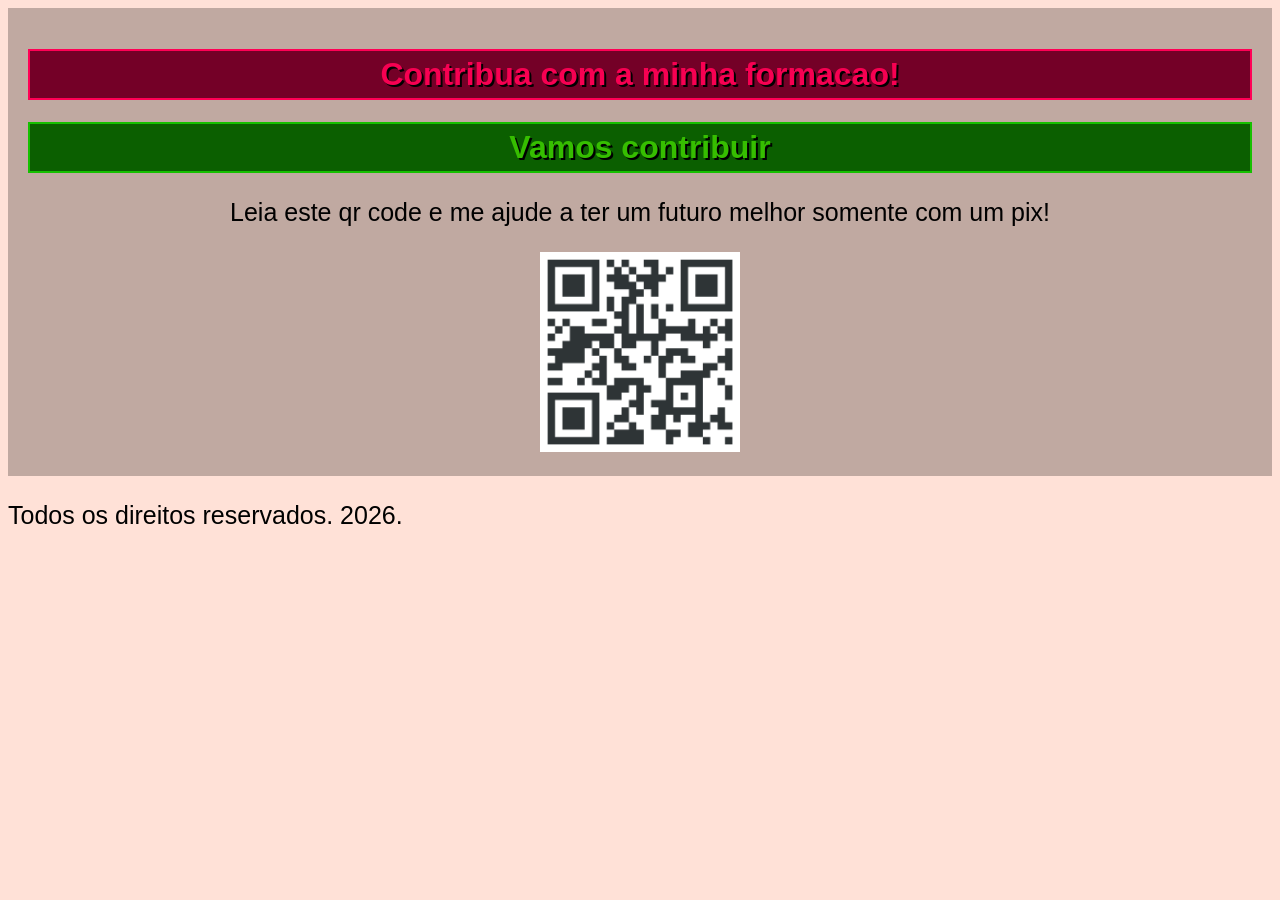
<file: index.html>
<!DOCTYPE html>
<html lang="en">
<head>
    <meta charset="UTF-8">
    <meta name="viewport" content="width=device-width, initial-scale=1.0">
    <title>Integração CSS</title>
    <link rel="stylesheet" href="css/style.css">
    <link href="https://fonts.cdnfonts.com/css/minecraft-4" rel="stylesheet">
                
</head>
<body>
    

    <div class="conteudo">
        <div class="topo">
        <h1 class="positivo">Contribua com a minha formacao!</h1>
    </div>
    
        <div class="menu">

        </div>
        <h1 class="perigo">Vamos contribuir</h1>
        <p>Leia este qr code e me ajude a ter um futuro melhor somente com um pix!</p>

        <img class="imgPix" src="imagens/qrcode.png" alt="Qr code para o pix">
    </div>

    <div class="rodape">
        <p>Todos os direitos reservados. 2026.</p>
    </div>


</body>
</html>
</file>
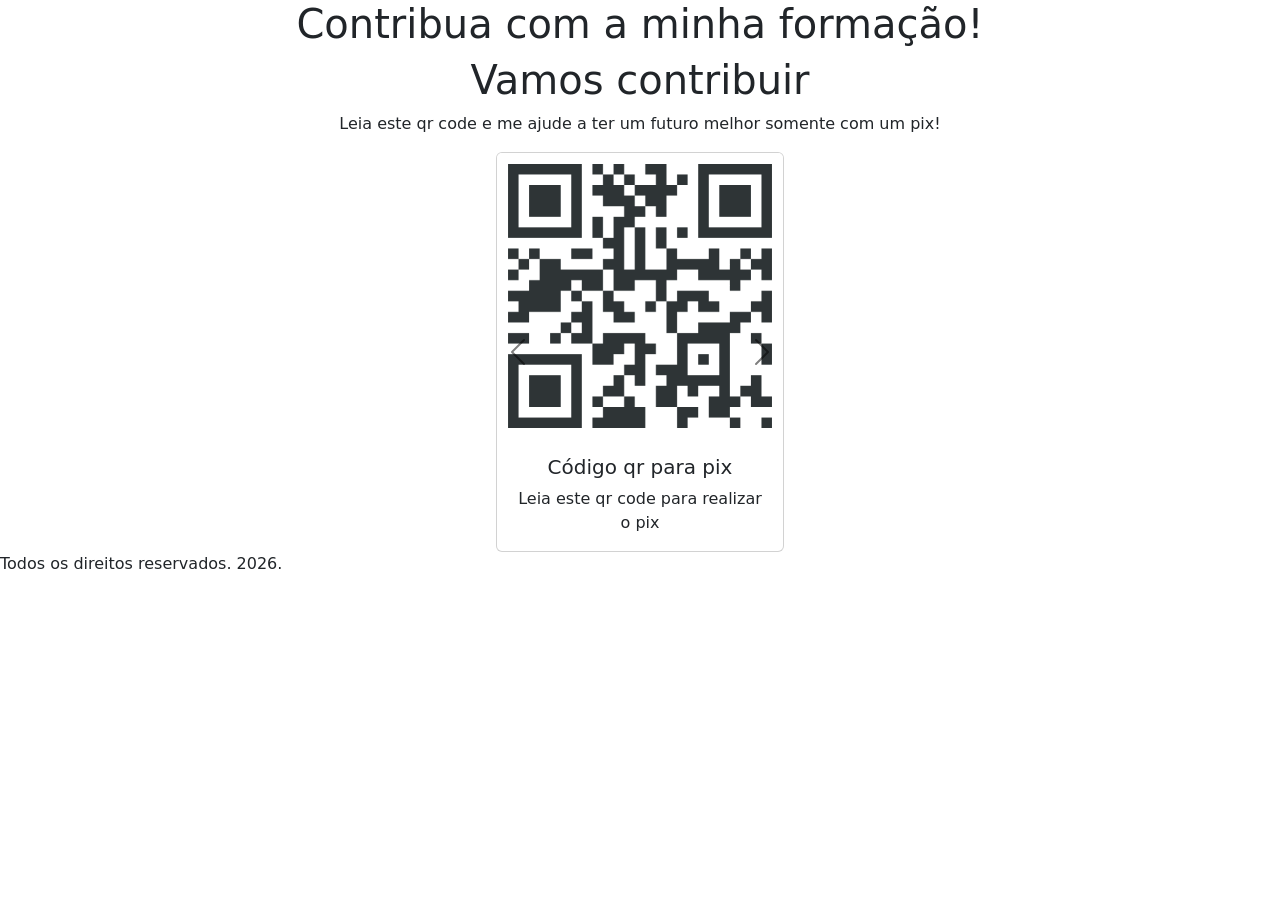
<file: HomePagePix2.0/index.html>
<!DOCTYPE html>
<html lang="en">

<head>
    <meta charset="UTF-8">
    <meta name="viewport" content="width=device-width, initial-scale=1.0">
    <title>Integração CSS</title>
    <link rel="stylesheet" href="css/style.css">
    <link href="https://cdn.jsdelivr.net/npm/bootstrap@5.3.8/dist/css/bootstrap.min.css" rel="stylesheet"
        integrity="sha384-sRIl4kxILFvY47J16cr9ZwB07vP4J8+LH7qKQnuqkuIAvNWLzeN8tE5YBujZqJLB" crossorigin="anonymous">
    <link href="https://fonts.cdnfonts.com/css/minecraft-4" rel="stylesheet">

</head>

<body>


    <div class="container d-flex flex-column align-items-center">
        <div class="topo">
            <h1 class="positivo">Contribua com a minha formação!</h1>
        </div>

        <h1 class="perigo">Vamos contribuir</h1>
        <p>Leia este qr code e me ajude a ter um futuro melhor somente com um pix!</p>



        <div id="carouselExample" class="carousel carousel-dark slide">
            <div class="carousel-inner">
                <div class="carousel-item active">
                    <div class="card" style="width: 18rem;">
                        <img src="imagens/qrcode.png" class="card-img-top" alt="Qr code para o pix">
                        <div class="card-body">
                            <h5 class="card-title">Código qr para pix</h5>
                            <p class="card-text">Leia este qr code para realizar o pix</p>
                        </div>
                    </div>
                </div>
                <div class="carousel-item">
                    <div class="card" style="width: 18rem;">
                        <img src="imagens/qrcode.png" class="card-img-top" alt="Qr code para o pix">
                        <div class="card-body">
                            <h5 class="card-title">Código qr para pix</h5>
                            <p class="card-text">Leia este qr code para realizar o pix</p>
                        </div>
                    </div>
                </div>
                <div class="carousel-item">
                    <div class="card" style="width: 18rem;">
                        <img src="imagens/qrcode.png" class="card-img-top" alt="Qr code para o pix">
                        <div class="card-body">
                            <h5 class="card-title">Código qr para pix</h5>
                            <p class="card-text">Leia este qr code para realizar o pix</p>
                        </div>
                    </div>
                </div>
            </div>
            <button class="carousel-control-prev" type="button" data-bs-target="#carouselExample" data-bs-slide="prev">
                <span class="carousel-control-prev-icon" aria-hidden="true"></span>
                <span class="visually-hidden">Previous</span>
            </button>
            <button class="carousel-control-next" type="button" data-bs-target="#carouselExample" data-bs-slide="next">
                <span class="carousel-control-next-icon" aria-hidden="true"></span>
                <span class="visually-hidden">Next</span>
            </button>
        </div>


    </div>

    <div class="rodape">
        <p>Todos os direitos reservados. 2026.</p>
    </div>


    <script src="https://cdn.jsdelivr.net/npm/bootstrap@5.3.8/dist/js/bootstrap.bundle.min.js"
        integrity="sha384-FKyoEForCGlyvwx9Hj09JcYn3nv7wiPVlz7YYwJrWVcXK/BmnVDxM+D2scQbITxI"
        crossorigin="anonymous"></script>
</body>

</html>
</file>
<file: css/style.css>
@import url('https://fonts.cdnfonts.com/css/minecraft-4');

h1{                            
    text-shadow: 2px 2px #000000;
}

body{
    font-family: 'Minecraft', sans-serif;
    background-color: #ffe1d7;
    text-align: center;
}

p{
    font-size: 25px;
}

.perigo{
    color: #36be00;
    background-color: #0b5f00;
    padding: 5px;
    border: 2px solid #16c000;
    text-align: center;
}

.positivo{
    color: #f70052;
    background-color: #740027;
    padding: 5px;
    border: 2px solid #ff0055;
    text-align: center;
}

.imgPix{
    width: 200px;
    height: 200px;
}

.conteudo{
    background-color: #c0a9a1;
    padding: 20px;
}

.rodape{
    text-align: left;
}
</file>
<file: HomePagePix2.0/css/style.css>
body{
    text-align: center;
}
div{
    text-align: center;
}

.rodape{
    text-align: left;
}

.imgPix{
    width: 200px;
}
</file>
